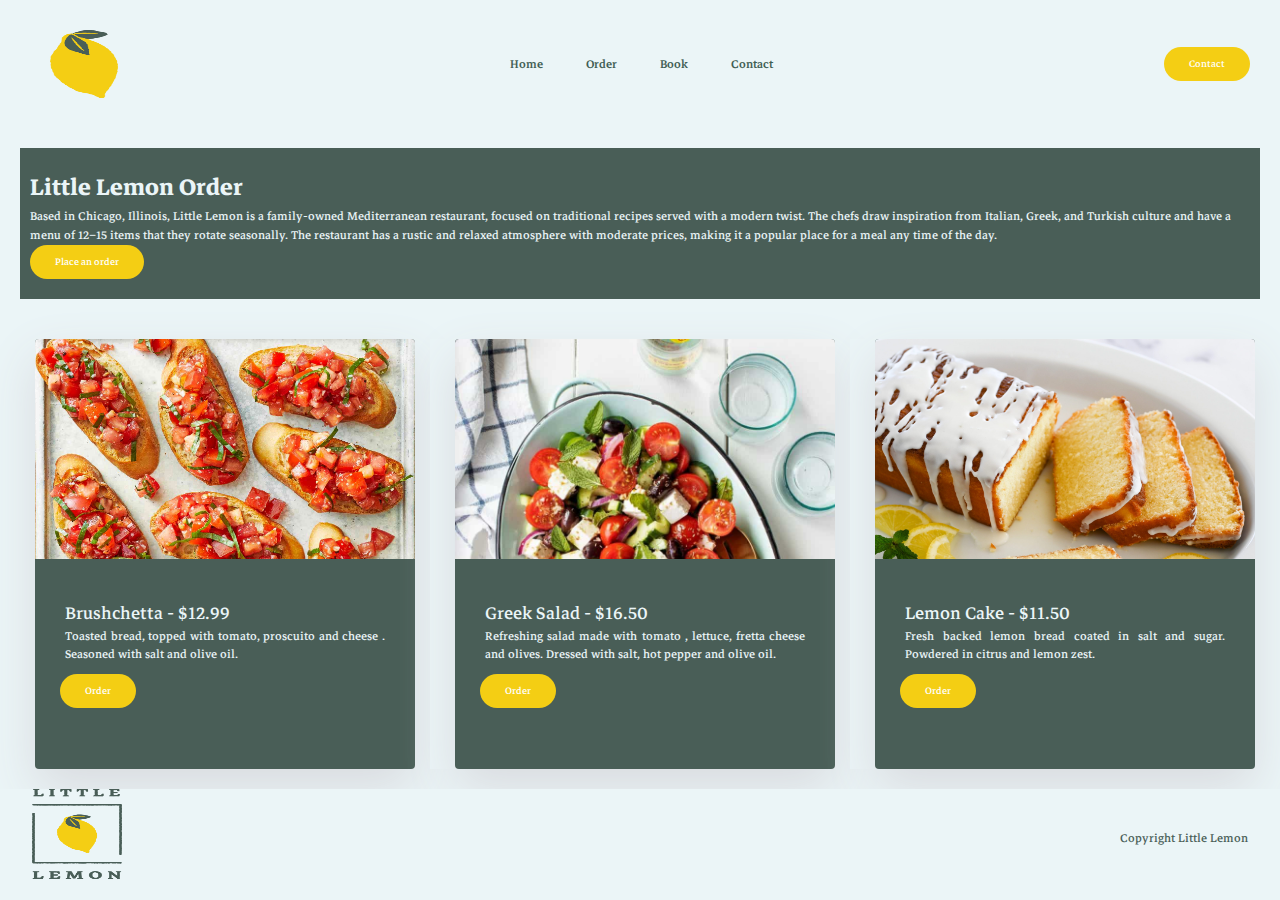
<file: index.html>
<!DOCTYPE html>
<html>

<head>
    <meta charset="utf-8">
    <meta name="viewport" content="width=device-width, initial-scale=1.0">
    <meta property="og:title" content="Little Lemon" />
    <meta property="og:url" content="https://www.littlelemon.com" />
    <meta property="og:image" content="" />
    <title>Little Lemon</title>
   
    <link rel="stylesheet" href="styles.css">
    <link rel="preconnect" href="https://fonts.googleapis.com">
    <link rel="preconnect" href="https://fonts.gstatic.com" crossorigin>
    <link href="https://fonts.googleapis.com/css2?family=Markazi+Text&display=swap" rel="stylesheet">
</head>

<body>
    <header>
        <img class="logo" src="logo/logoyellow.png" alt="lemon logo">
        <nav>
            <ul class="nav-links">
                <li><a href="index.html">Home</a></li>
                <li><a href="#">Order</a></li>
                <li><a href="#">Book</a></li>
                <li><a href="#">Contact</a></li>
            </ul>
        </nav>
        <a class="cta" href="#"><button>Contact</button></a>
    </header>
    <main>
        <section class="lemon-us">

            <article class="article-back">
                <div>
                    <h2>Little Lemon Order</h2>
                    <p>
                        Based in Chicago, Illinois, Little Lemon is a family-owned Mediterranean restaurant, focused on
                        traditional recipes served with a modern twist. The chefs draw inspiration from Italian, Greek,
                        and Turkish culture and have a menu of 12–15 items that they rotate seasonally. The restaurant
                        has a rustic and relaxed atmosphere with moderate prices, making it a popular place for a meal
                        any time of the day.
                    </p>

                </div>
                <a href="#" class="el-button"><button> Place an order</button></a>
            </article>
        </section>
        <section>
            <article>
                <div class="card-container">
                    <div class="square">
                        <img src="brushchetta.png" class="mask">
                        <div class="h1-card">Brushchetta - $12.99</div>
                        <p>Toasted bread, topped with tomato, proscuito and cheese . Seasoned with salt and olive oil.
                        </p>
                        <div class="el-button">
                            <a href="#" target="#" class="el-button pad-25"><button>Order</button> </a>
                        </div>
                    </div>
                </div>
                </div>
            </article>
            <article>
                <div class="card-container">
                    <div class="square">
                        <img src="greek-salad.jpg" class="mask">
                        <div class="h1-card">Greek Salad - $16.50</div>

                        <p>Refreshing salad made with tomato , lettuce, fretta cheese and olives. Dressed with salt, hot
                            pepper and olive oil.
                        </p>
                        <div class="el-button">
                            <a href="#" target="#" class="el-button pad-25"><button>Order</button> </a>
                        </div>
                    </div>
                </div>
                </div>
            </article>
            <article>
                <div class="card-container">
                    <div class="square">
                        <img src="lemon-cake.png" class="mask">
                        <div class="h1-card">Lemon Cake - $11.50</div>
                        <p>Fresh backed lemon bread coated in salt and sugar. Powdered in citrus and lemon zest.
                        </p>
                        <div class="el-button">
                            <a href="#" target="#" class="el-button pad-25"><button>Order</button> </a>
                        </div>
                    </div>
                </div>
                </div>
            </article>
        </section>
    </main>
    <footer>
        <div>
            <img src="logo/boxyellow.png" alt="Little Lemon Footer" class="footer-img">
        </div>
        <div>
            <p class="footer-note">Copyright Little Lemon </p>
        </div>
    </footer>    
</body>

</html>
</file>
<file: styles.css>
*{
  box-sizing: border-box;
  margin: 0;
  padding: 0;
  background-color: #ebf5f7;
  font-family: 'Markazi Text', serif;
}

li,a{
  font-weight: 500;
  font-size: 16px;
  color:rgba(65, 94, 84,1);
  text-decoration: none;

}

header{
  display: flex;
  justify-content: space-between;
  align-items: center;
  padding: 30px 10px;
}

.logo{
  height: 68px;
  width: 68px;
  cursor: pointer;
  margin-left: 40px;
}

.logo:hover{
  transform: scale(1.2);
}

.nav-links{
  list-style: none;

}

.nav-links li{
  display: inline-block;
  padding:10px 20px;
}

.nav-links li a{
transition: all 0.3s ease 0s;
}

.nav-links li a:hover{
  color: #0088a9;
}

button{
  padding: 9px 25px;
  background-color: #f4ce14;
  border: none;
  border-radius: 50px;
  cursor: pointer;
  transition: all 0.3s ease 0s;
  margin-right: 20px;
  color:white;
}

button:hover{
  background-color: rgba(0, 78, 51, 0.3);
}


h1{
  font-size: 3rem;

}
h2{
  font-size: 2rem;
  color:  #ebf5f7;
}

.article-back{
  background-color: #495e57;
}
section{
  display: flex;
  padding: 20px 10px;
}

article{
  flex:1;
}

footer{
  display: flex;
}

footer div{
  flex: 1;
}

.splitart{
  display:flex ;
  background-color: #495e57;

}

.splitart div{
  flex: 100%;
}

.lemon-us{
  margin: 20px;
  background-color: #495e57;
}

.lemon-us  p{
  background-color: #495e57;
  color:  #ebf5f7;
}

.lemon-us  h2{
  background-color: #495e57;
}

article button{
  
      padding: 9px 25px;
      background-color:#f4ce14;
      border: none;
      border-radius: 50px;
      cursor: pointer;
      transition: all 0.3s ease 0s;
      margin-right: 20px;
      color:white;
  
}

.card-container{
display: flex;
justify-content: center;
margin-left:10px;
}
.square:hover {
  -webkit-transform: translate(20px, -10px);
  -ms-transform: translate(10px, -10px);
  transform: translate(10px, -10px);
  -webkit-box-shadow: 0 20px 40px rgba(0, 0, 0, 0.08);
  box-shadow: 0 20px 40px rgba(0, 0, 0, 0.08);
}

.square{
  width: 380px;
  height: 430px;
  background: #495e57;
  border-radius: 4px;
  box-shadow: 0px 20px 50px #D9DBDF;
  -webkit-transition: all 0.3s ease;
  -o-transition: all 0.3s ease;
  transition: all 0.3s ease; 
}

.mask{
  clip: rect(0px, 380px, 220px, 0px);
  border-radius: 4px;
  position: absolute;
}

img{
  width: 380px;
  }

.h1-card{
  margin: auto;
  text-align: left;
  margin-top: 260px;
  padding-left: 30px;
  font-size: 24px;
  background-color:#495e57;
  color:  #ebf5f7;
}
.card-container p{
 text-align: justify; 
 padding-left: 30px;
 padding-right: 30px;
 font-size: 16px;
 color:  #ebf5f7;
 line-height: 18px;
 background-color:#495e57;
}

.card-button {
    background-color: #3EDD84;
    color: white;
    width: 90px;
    padding: 10px 18px;
    border-radius: 3px;
    text-align: center;
    text-decoration: none;
    display: block;
    margin-top: 20px;
    margin-left: 30px;
    margin-right: 70px;
    font-size: 12px;
    cursor: pointer;

}

.el-button{
  background-color:#495e57;
  margin-top: 10px;
}
.pad-25{
  padding-left: 25px;
}

.footer-img{
  width: 90px;
  height: 90px;
  margin-left: 32px;
  cursor: pointer;
}

.footer-img:hover{
  transform: scale(1.2);
}
.footer-note{
  text-align: end;
  margin-right: 32px;
  margin-top: 40px;
  color:#495e57;

}
</file>
